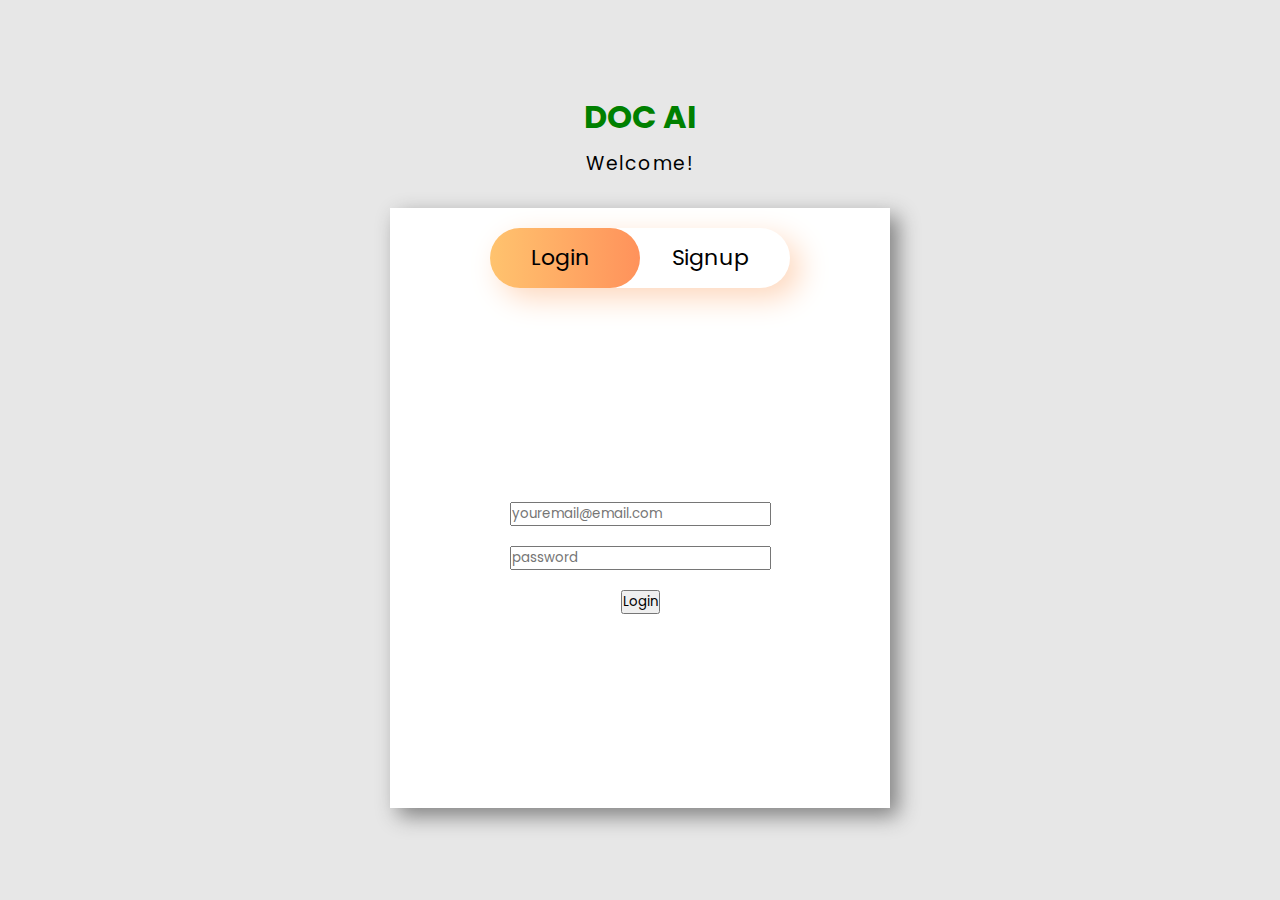
<file: data.html>
<!DOCTYPE html>
<html lang="en">
<head>
    <meta charset="UTF-8">
    <meta name="viewport" content="width=device-width, initial-scale=1.0">
    <link rel="stylesheet" href="data.css">
    <title>DocAI</title>
</head>

<body>
    <header>
        <h1 class="heading">DOC AI</h1>
        <h3 class="title">Welcome!</h3>
    </header>

    <!-- container div -->
    <div class="container">

        <!-- upper button section to select
            the login or signup form -->
        <div class="slider"></div>
        <div class="btn">
            <button class="login">Login</button>
            <button class="signup">Signup</button>
        </div>

        <!-- Form section that contains the
            login and the signup form -->
        <div class="form-section">

            <!-- login form -->
            <div class="login-box">
                <input type="email" class="email ele" placeholder="youremail@email.com">
                <input type="password" class="password ele" placeholder="password">
                <button class="clkbtn">Login</button>
            </div>

            <!-- signup form -->
            <div class="signup-box">
                <input type="text" class="name ele" placeholder="First Name">
                <input type="text" class="name ele" placeholder="Last Name">
                <input type="number" class="age ele" placeholder="Age">
                <select class="sex ele">
                    <option value="male">Male</option>
                    <option value="female">Female</option>
                </select>
                <input type="text" class="height ele" placeholder="Height">
                <input type="text" class="weight ele" placeholder="Weight">
                <input type="text" class="blood-group ele" placeholder="Blood Group">
                <input type="text" class="address ele" placeholder="Address">
                <input type="text" class="phone ele" placeholder="Phone No">
                <input type="email" class="email ele" placeholder="youremail@email.com">
                <input type="password" class="password ele" placeholder="Password">
                <input type="password" class="password ele" placeholder="Confirm password">
                <button class="clkbtn">Signup</button>
            </div>
        </div>
    </div>

    <script src="data.js"></script>
</body>
</html>
</file>
<file: data.css>
@import url("https://fonts.googleapis.com/css2?family=Poppins:ital,wght@0,100;0,200;0,300;0,400;0,500;0,600;0,700;0,800;0,900;1,100;1,200;1,300;1,400;1,500;1,600;1,700;1,800;1,900&display=swap");

* {
    margin: 0;
    padding: 0;
    box-sizing: border-box;
    font-family: "Poppins", sans-serif;
}

body {
    height: 100vh;
    width: 100vw;
    display: flex;
    justify-content: center;
    align-items: center;
    flex-direction: column;
    gap: 30px;
    background-color: rgb(231, 231, 231);
    overflow: auto; /* To prevent body from scrolling */
}

header {
    width: 100%;
    display: flex;
    flex-direction: column;
    align-items: center;
    justify-content: center;
    gap: 8px;
}

.heading {
    color: green;
}

.title {
    font-weight: 400;
    letter-spacing: 1.5px;
}

.container {
    height: 600px;
    width: 500px;
    background-color: white;
    box-shadow: 8px 8px 20px rgb(128, 128, 128);
    position: relative;
    overflow: auto;
}

.btn {
    height: 60px;
    width: 300px;
    margin: 20px auto;
    box-shadow: 10px 10px 30px rgb(254, 215, 188);
    border-radius: 50px;
    display: flex;
    justify-content: space-around;
    align-items: center;
}

.login,
.signup {
    font-size: 22px;
    border: none;
    outline: none;
    background-color: transparent;
    position: relative;
    cursor: pointer;
}

.slider {
    height: 60px;
    width: 150px;
    border-radius: 50px;
    background-image: linear-gradient(to right, rgb(255, 195, 110), rgb(255, 146, 91));
    position: absolute;
    top: 20px;
    left: 100px;
    transition: all 0.5s ease-in-out;
}

.moveslider {
    left: 250px;
}

.form-section {
    height: 500px;
    width: 1000px;
    padding: 20px 0;
    display: flex;
    position: relative;
    transition: all 0.5s ease-in-out;
    left: 0px;
}

.form-section-move {
    left: -500px;
}

.login-box,
.signup-box {
    height: 100%;
    width: 500px;
    display: flex;
    flex-direction: column;
    align-items: center;
    justify-content: center;
    padding: 0px 40px;
    gap: 15px; /* Adjust the gap between input fields */
}

.login-box {
    gap: 20px; /* Adjust the gap between input fields in the login box */
}

.signup-box input,
.signup-box select {
    height: 40px; /* Adjust the height of input and select fields */
    width: 100%; /* Take full width of the container */
    outline: none;
    border: none;
    color: rgb(77, 77, 77);
    background-color: rgb(240, 240, 240);
    border-radius: 50px;
    padding-left: 15px; /* Adjust the padding */
    font-size: 16px; /* Adjust the font size */
}

.signup-box button {
    height: 50px;
    width: 100%; /* Take full width of the container */
    border-radius: 50px;
    background-image: linear-gradient(to right, rgb(255, 195, 110), rgb(255, 146, 91));
    font-size: 18px;
    border: none;
    cursor: pointer;
}

.signup-box button.submit-btn {
    background-image: linear-gradient(to right, rgb(0, 128, 0), rgb(0, 255, 0)); /* Adjust the color */
    margin-top: 15px; /* Add margin to separate from other inputs */
}

/* Remove overflow-y: hidden; to enable vertical scrolling */
.signup-box {
    overflow-y: auto;
}

/* Add media queries for responsiveness if needed */
</file>
